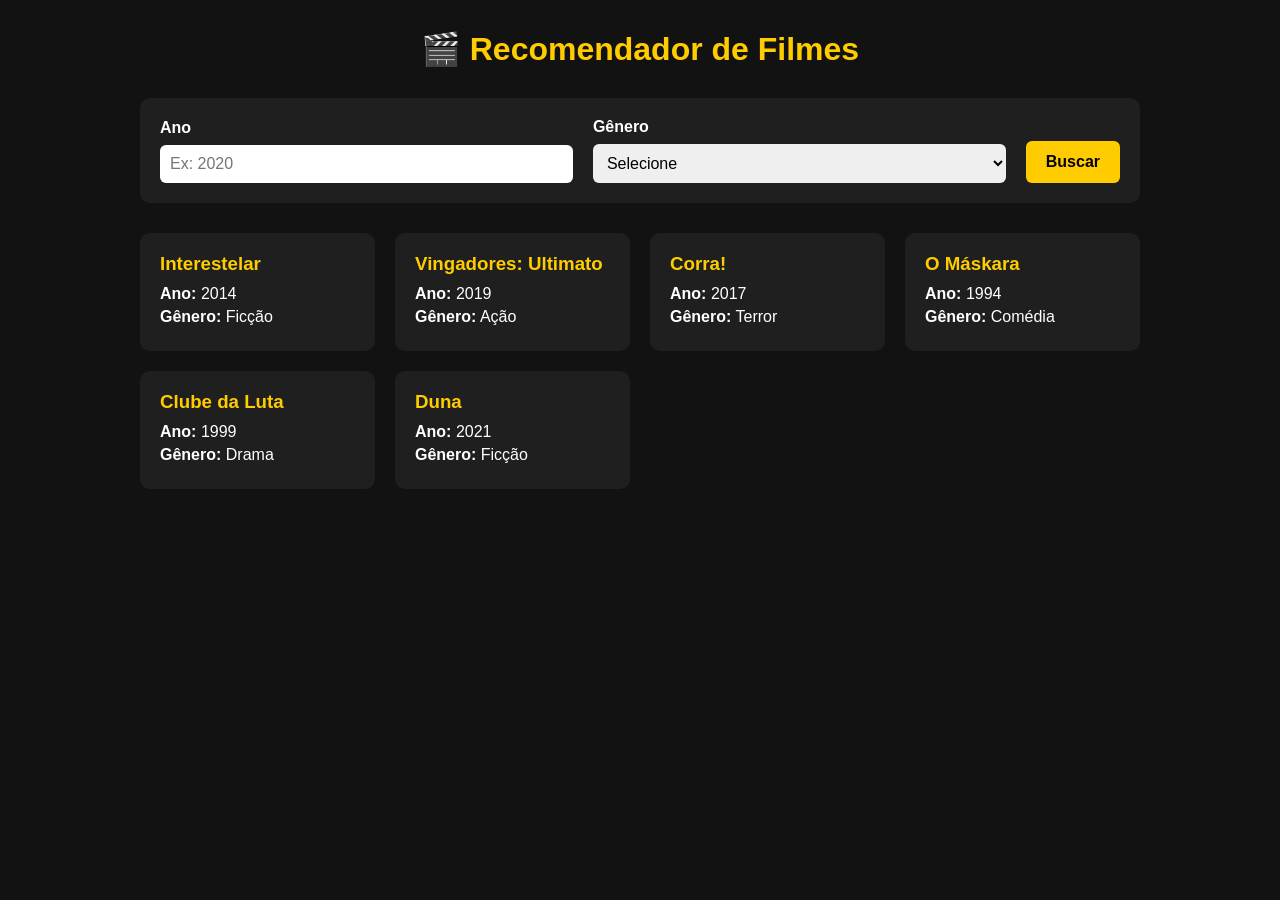
<file: recomendador de filmes/index.html>
<!DOCTYPE html>
<html lang="pt-BR">
<head>
  <meta charset="UTF-8" />
  <meta name="viewport" content="width=device-width, initial-scale=1.0"/>
  <title>Recomendador de Filmes</title>

  <style>
    *{
      margin:0;
      padding:0;
      box-sizing:border-box;
      font-family: Arial, Helvetica, sans-serif;
    }

    body{
      background:#121212;
      color:#fff;
      padding:30px;
    }

    .container{
      max-width:1000px;
      margin:auto;
    }

    h1{
      text-align:center;
      margin-bottom:30px;
      color:#ffcc00;
    }

    .filtros{
      background:#1f1f1f;
      padding:20px;
      border-radius:10px;
      margin-bottom:30px;
      display:flex;
      flex-wrap:wrap;
      gap:20px;
      align-items:end;
    }

    .campo{
      display:flex;
      flex-direction:column;
      flex:1;
      min-width:200px;
    }

    label{
      margin-bottom:8px;
      font-weight:bold;
    }

    input, select{
      padding:10px;
      border:none;
      border-radius:6px;
      font-size:16px;
    }

    button{
      padding:12px 20px;
      background:#ffcc00;
      border:none;
      border-radius:6px;
      cursor:pointer;
      font-size:16px;
      font-weight:bold;
      transition:0.3s;
    }

    button:hover{
      background:#e6b800;
    }

    .erro{
      color:#ff5c5c;
      margin-top:10px;
      font-size:14px;
    }

    .filmes{
      display:grid;
      grid-template-columns:repeat(auto-fit, minmax(220px, 1fr));
      gap:20px;
    }

    .card{
      background:#1f1f1f;
      border-radius:10px;
      padding:20px;
      transition:0.3s;
    }

    .card:hover{
      transform:translateY(-5px);
    }

    .card h3{
      color:#ffcc00;
      margin-bottom:10px;
    }

    .card p{
      margin-bottom:5px;
    }

    .sem-resultados{
      text-align:center;
      margin-top:20px;
      color:#ccc;
    }
  </style>
</head>
<body>

  <div class="container">

    <h1>🎬 Recomendador de Filmes</h1>

    <div class="filtros">

      <div class="campo">
        <label for="ano">Ano</label>
        <input type="number" id="ano" placeholder="Ex: 2020">
      </div>

      <div class="campo">
        <label for="genero">Gênero</label>
        <select id="genero">
          <option value="">Selecione</option>
          <option value="Ação">Ação</option>
          <option value="Comédia">Comédia</option>
          <option value="Drama">Drama</option>
          <option value="Ficção">Ficção</option>
          <option value="Terror">Terror</option>
        </select>
      </div>

      <button onclick="filtrarFilmes()">
        Buscar
      </button>

    </div>

    <div id="erro" class="erro"></div>

    <div class="filmes" id="listaFilmes"></div>

  </div>

  <script>

    const filmes = [
      {
        titulo: "Interestelar",
        ano: 2014,
        genero: "Ficção"
      },
      {
        titulo: "Vingadores: Ultimato",
        ano: 2019,
        genero: "Ação"
      },
      {
        titulo: "Corra!",
        ano: 2017,
        genero: "Terror"
      },
      {
        titulo: "O Máskara",
        ano: 1994,
        genero: "Comédia"
      },
      {
        titulo: "Clube da Luta",
        ano: 1999,
        genero: "Drama"
      },
      {
        titulo: "Duna",
        ano: 2021,
        genero: "Ficção"
      }
    ];

    const listaFilmes = document.getElementById("listaFilmes");
    const erro = document.getElementById("erro");

    function mostrarFilmes(lista){
      listaFilmes.innerHTML = "";

      if(lista.length === 0){
        listaFilmes.innerHTML = `
          <p class="sem-resultados">
            Nenhum filme encontrado.
          </p>
        `;
        return;
      }

      lista.forEach(filme => {
        listaFilmes.innerHTML += `
          <div class="card">
            <h3>${filme.titulo}</h3>
            <p><strong>Ano:</strong> ${filme.ano}</p>
            <p><strong>Gênero:</strong> ${filme.genero}</p>
          </div>
        `;
      });
    }

    function filtrarFilmes(){

      erro.innerHTML = "";

      const ano = document.getElementById("ano").value;
      const genero = document.getElementById("genero").value;

      // ===== VALIDAÇÕES =====

      // validação do ano
      if(ano !== ""){
        if(isNaN(ano)){
          erro.innerHTML = "O ano deve ser numérico.";
          return;
        }

        if(ano < 1900 || ano > 2026){
          erro.innerHTML = "Digite um ano válido entre 1900 e 2026.";
          return;
        }
      }

      // validação do gênero
      if(genero === ""){
        erro.innerHTML = "Selecione um gênero.";
        return;
      }

      // ===== FILTRO =====

      const resultado = filmes.filter(filme => {

        const mesmoGenero = filme.genero === genero;

        const mesmoAno = ano === "" || filme.ano == ano;

        return mesmoGenero && mesmoAno;
      });

      mostrarFilmes(resultado);
    }

    // mostrar todos inicialmente
    mostrarFilmes(filmes);

  </script>

</body>
</html>
</file>
